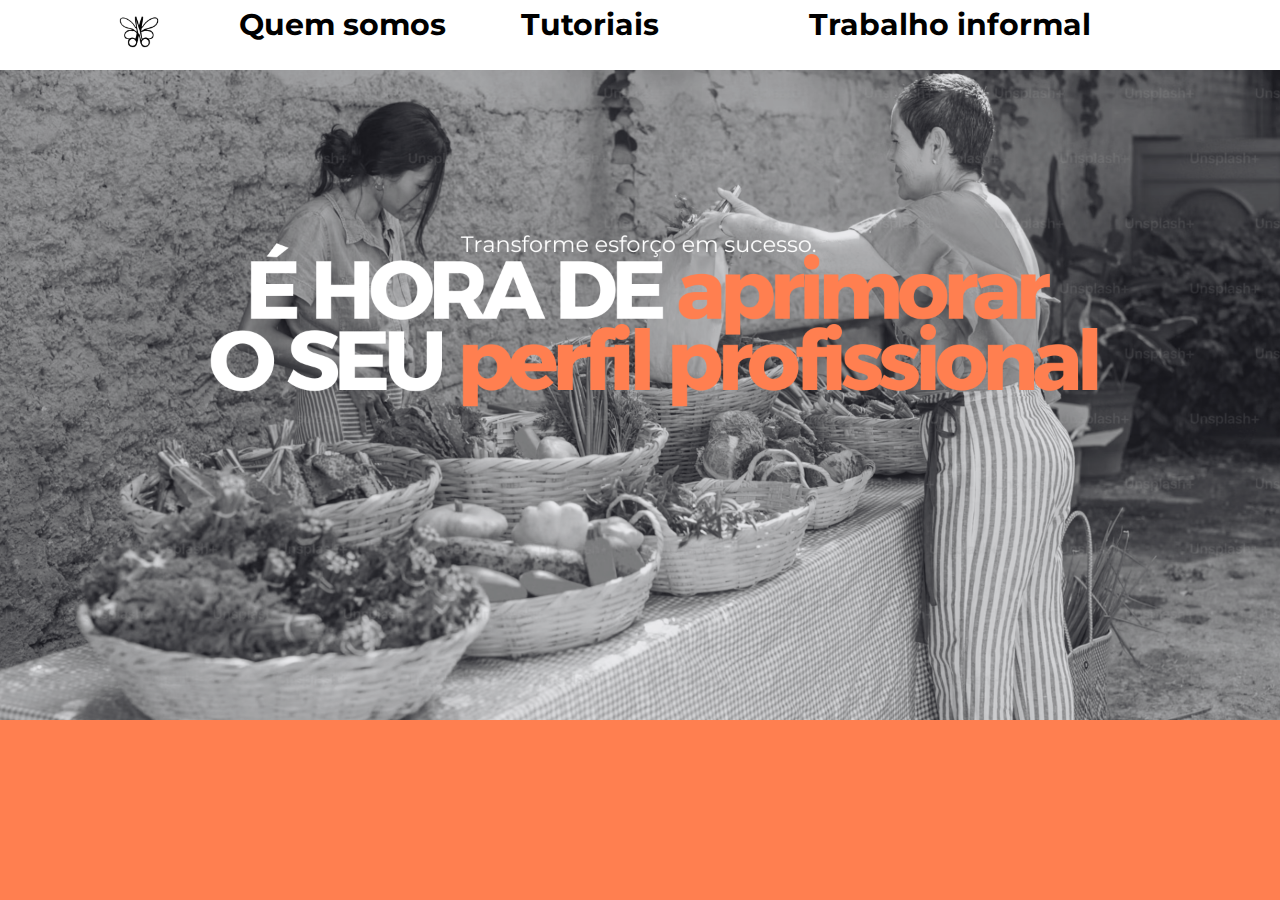
<file: index.html>
<!DOCTYPE html>
<html lang="en">
<head>
    <meta charset="UTF-8">
    <meta name="viewport" content="width=device-width, initial-scale=1.0">
    <link rel="stylesheet" href="index.css">
    <title>ValorizandoQuemFaz</title>
    <link rel="shortcut icon" href="./img/logo.ico" type="image/x-icon">
</head>
<body class="page1">
    <header>
        <nav>
            <a href="index.html">
                <img src="img/logo.ico" 
                height="50px">
            
            </a>
            <a href="page2.html">
                <p>Quem somos</p>
            </a>
            <a href="page3.html">
                <p>Tutoriais</p>
            </a>
            <a>
                <a href="page4.html">
                <p>Trabalho informal</p>
            </a>
            
        </nav>
    </header>
</body>
</html>
</file>
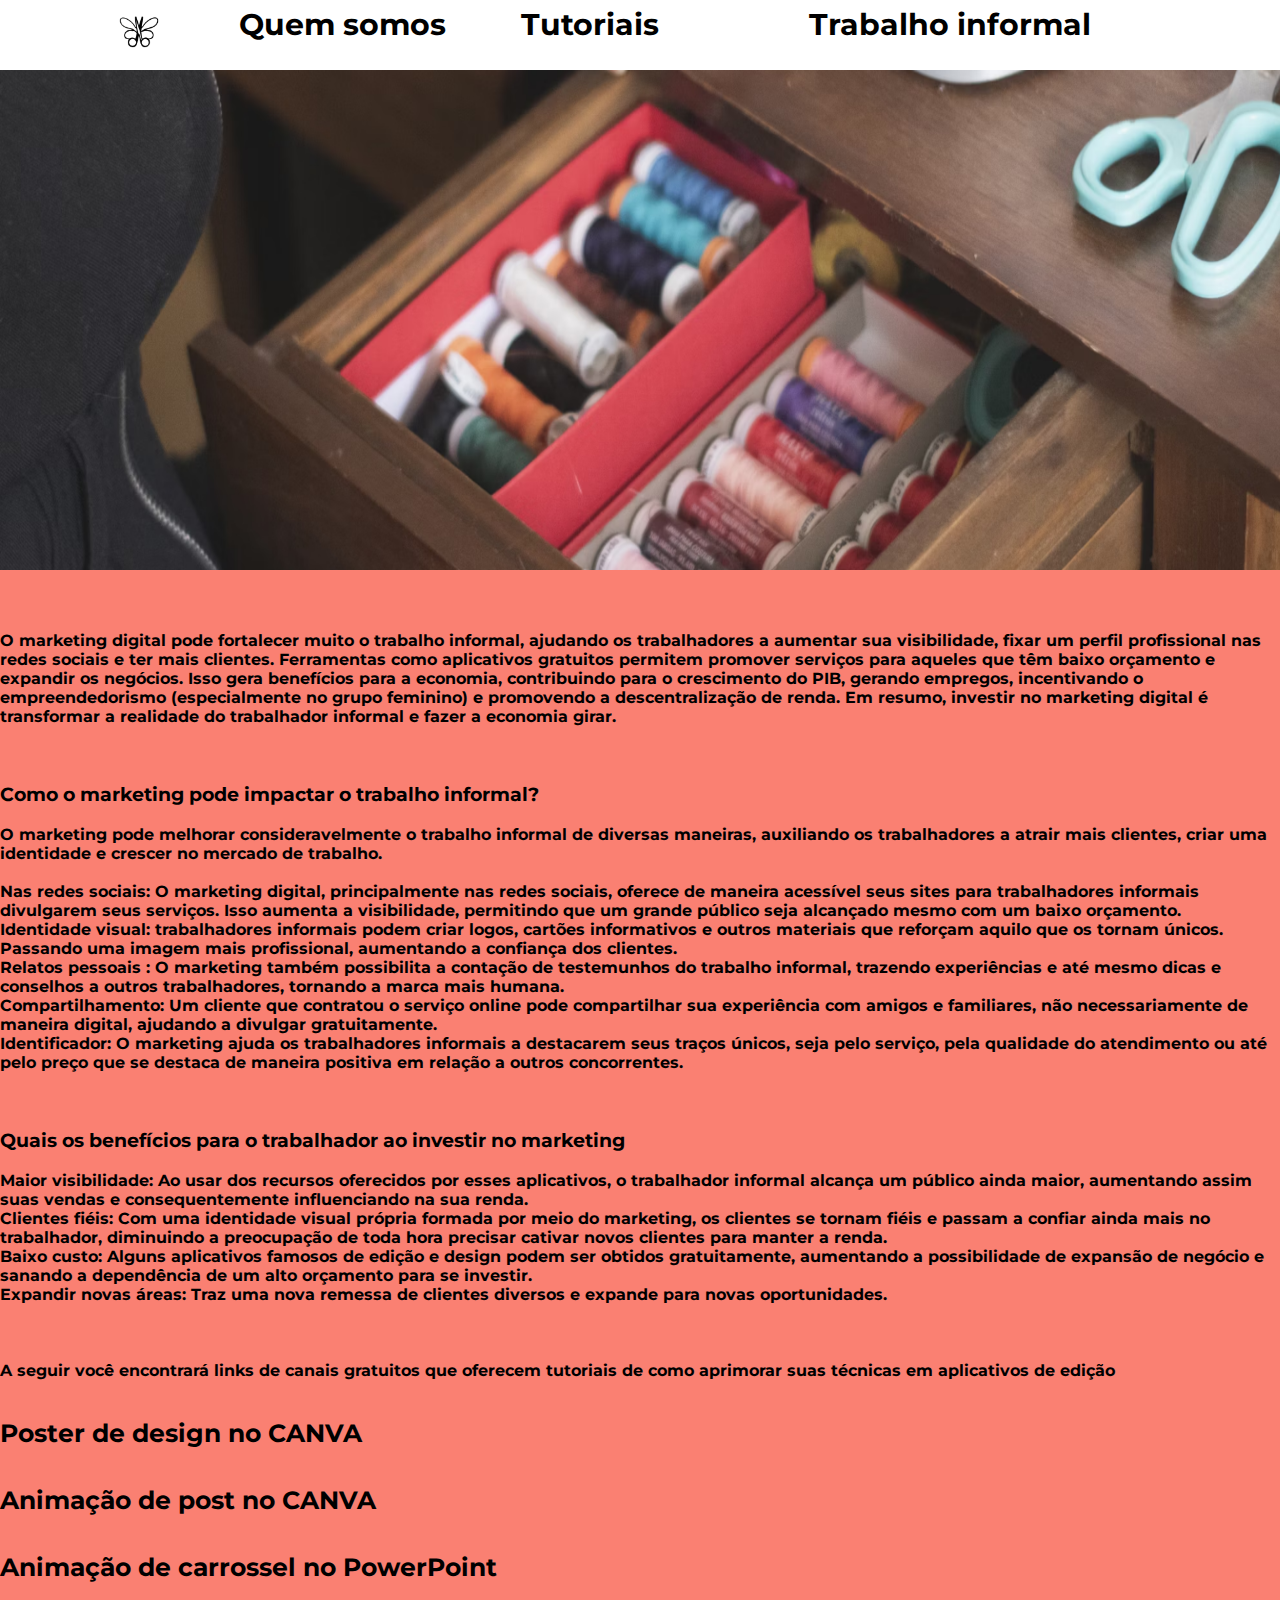
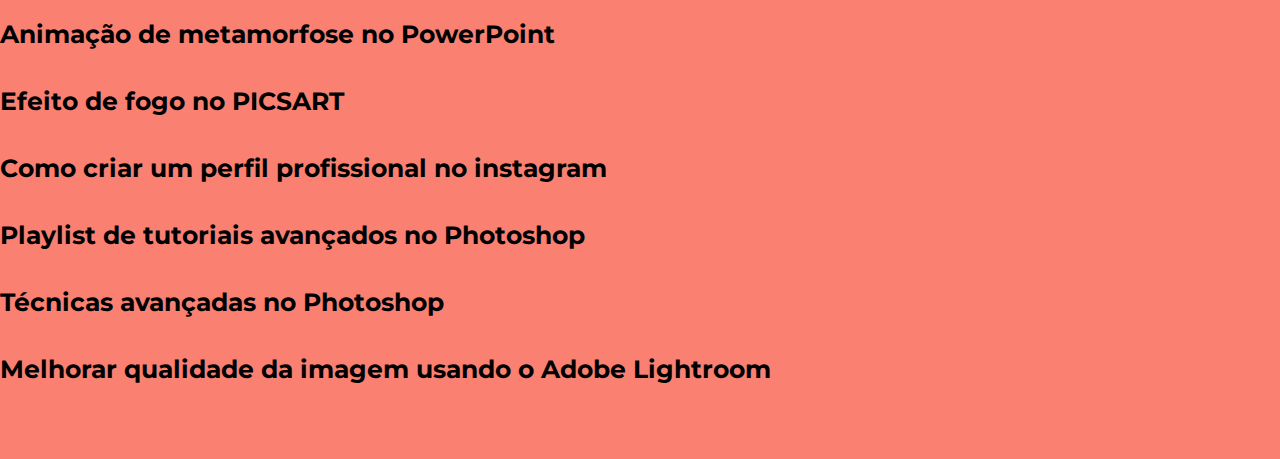
<file: page3.html>
<!DOCTYPE html>
<html lang="en">
<head>
    <meta charset="UTF-8">
    <meta name="viewport" content="width=device-width, initial-scale=1.0">
    <link rel="stylesheet" href="index.css">
    <title>ValorizandoQuemFaz</title>
    <link rel="shortcut icon" href="./img/logo.ico" type="image/x-icon">
</head>
<body class="page3">
    <header class="page_3">
        <nav>
            <a href="index.html">
                <img src="img/logo.ico" 
                height="50px">
            
            </a>
            <a href="page2.html">
                <p>Quem somos</p>
            </a>
            <a href="page3.html">
                <p>Tutoriais</p>
            </a>
            <a>
                <a href="page4.html">
                <p>Trabalho informal</p>
            </a>
        </nav>
    </header>
    <div>
        <img src="img/tutoIMG_copia.png" height="500px" width="100%">
    </div>
    <br><br><br>
<p>O marketing digital pode fortalecer muito o trabalho informal, ajudando os trabalhadores a aumentar sua visibilidade, fixar um perfil profissional nas redes sociais e ter mais clientes. Ferramentas como aplicativos gratuitos permitem promover serviços para aqueles que têm baixo orçamento e expandir os negócios. Isso gera benefícios para a economia, contribuindo para o crescimento do PIB, gerando empregos, incentivando o empreendedorismo (especialmente no grupo feminino) e promovendo a descentralização de renda. Em resumo, investir no marketing digital é transformar a realidade do trabalhador informal e  fazer a economia girar.
</p>
<br><br><br>
<h3>Como o marketing pode impactar o trabalho informal?</h3>
<br>
<p>  O marketing pode melhorar consideravelmente o trabalho informal de diversas maneiras, auxiliando os trabalhadores a atrair mais clientes, criar uma identidade e crescer no mercado de trabalho.
</p>
<br>
<li>Nas redes sociais: O marketing digital, principalmente nas redes sociais, oferece de maneira acessível seus sites para trabalhadores informais divulgarem seus serviços. Isso aumenta a visibilidade, permitindo que um grande público seja alcançado mesmo com um baixo orçamento.
</li>
<li>Identidade visual: trabalhadores informais podem criar logos, cartões informativos e outros materiais que reforçam aquilo que os tornam únicos. Passando uma imagem mais profissional, aumentando a confiança dos clientes.
</li>
<li>Relatos pessoais : O marketing também possibilita a contação de testemunhos do trabalho informal, trazendo experiências e até mesmo dicas e conselhos a outros trabalhadores, tornando a marca mais humana.
</li>
<li>Compartilhamento: Um cliente que contratou o serviço online pode compartilhar sua experiência com amigos e familiares, não necessariamente de maneira digital, ajudando a divulgar gratuitamente.
</li>
<li>Identificador: O marketing ajuda os trabalhadores informais a destacarem seus traços únicos, seja pelo serviço, pela qualidade do atendimento ou até pelo preço que se destaca de maneira positiva em relação a outros concorrentes.
</li>
<br><br><br>
<h3>Quais os benefícios para o trabalhador ao investir no marketing</h3>
<br>
<li>Maior visibilidade: Ao usar dos recursos oferecidos por esses aplicativos, o trabalhador informal alcança um público ainda maior, aumentando assim suas vendas e consequentemente influenciando na sua renda.
</li>
<li>Clientes fiéis: Com uma identidade visual própria formada por meio do marketing, os clientes se tornam fiéis e passam a confiar ainda mais no trabalhador, diminuindo a preocupação de toda hora precisar cativar novos clientes para manter a renda. 
</li>
<li>Baixo custo: Alguns aplicativos famosos de edição e design podem ser obtidos gratuitamente, aumentando a possibilidade de expansão de negócio e sanando a dependência de um alto orçamento para se investir.
</li>
<li>Expandir novas áreas: Traz uma nova remessa de clientes diversos e expande para novas oportunidades.
</li>
<br><br><br>
<p>A seguir você encontrará links de canais gratuitos que oferecem tutoriais de como aprimorar suas técnicas em aplicativos de edição</p><br><br>
<a href="https://www.youtube.com/watch?v=QCRvnrMECZE"><h5>Poster de design no CANVA</h5></a>
<br>
<a href="https://youtu.be/Hkm3ldGwd6Y?si=Fe640dogp07fZA9Z"><h5>Animação de post no CANVA</h5></a>
<br>
<a href="https://youtu.be/rd6IIUy_mUI?si=o_w7yXjdpf8-Ifbi"><h5>Animação de carrossel no PowerPoint</h5></a>
<br>
<a href="https://youtu.be/3WNlcNv3HxQ?si=CWlMKMdPGODqhzQ4"><h5>Animação de metamorfose no PowerPoint</h5></a>
<br>
<a href="https://youtu.be/VxaKwOnlDm0?si=3lY2V8j-hXzCzGvq"><h5>Efeito de fogo no PICSART</h5> </a>
<br>
<a href="https://youtu.be/xKF09mtRVck?si=X0gQxOOFl-NOdz4A"><h5>Como criar um perfil profissional no instagram </h5></a>
<br>
<a href="https://www.youtube.com/watch?v=DPSs1IxiDsM&list=PL9pkETrdJ0rb-BsDHwE0gmsj0duEXqbQ3"><h5>Playlist de tutoriais avançados no Photoshop </h5></a>
<br>
<a href="https://youtu.be/ObKsCs5mYGQ?si=Nb4Ua7DJIOtGTwww"><h5>Técnicas avançadas no Photoshop </h5></a>
<br>
<a href="https://youtu.be/4Sq3CVopsPY?si=l0llddt6A--HZF0M"><h5>Melhorar qualidade da imagem usando o Adobe Lightroom </h5></a>
<br><br><br>
</body>
</html>
</file>
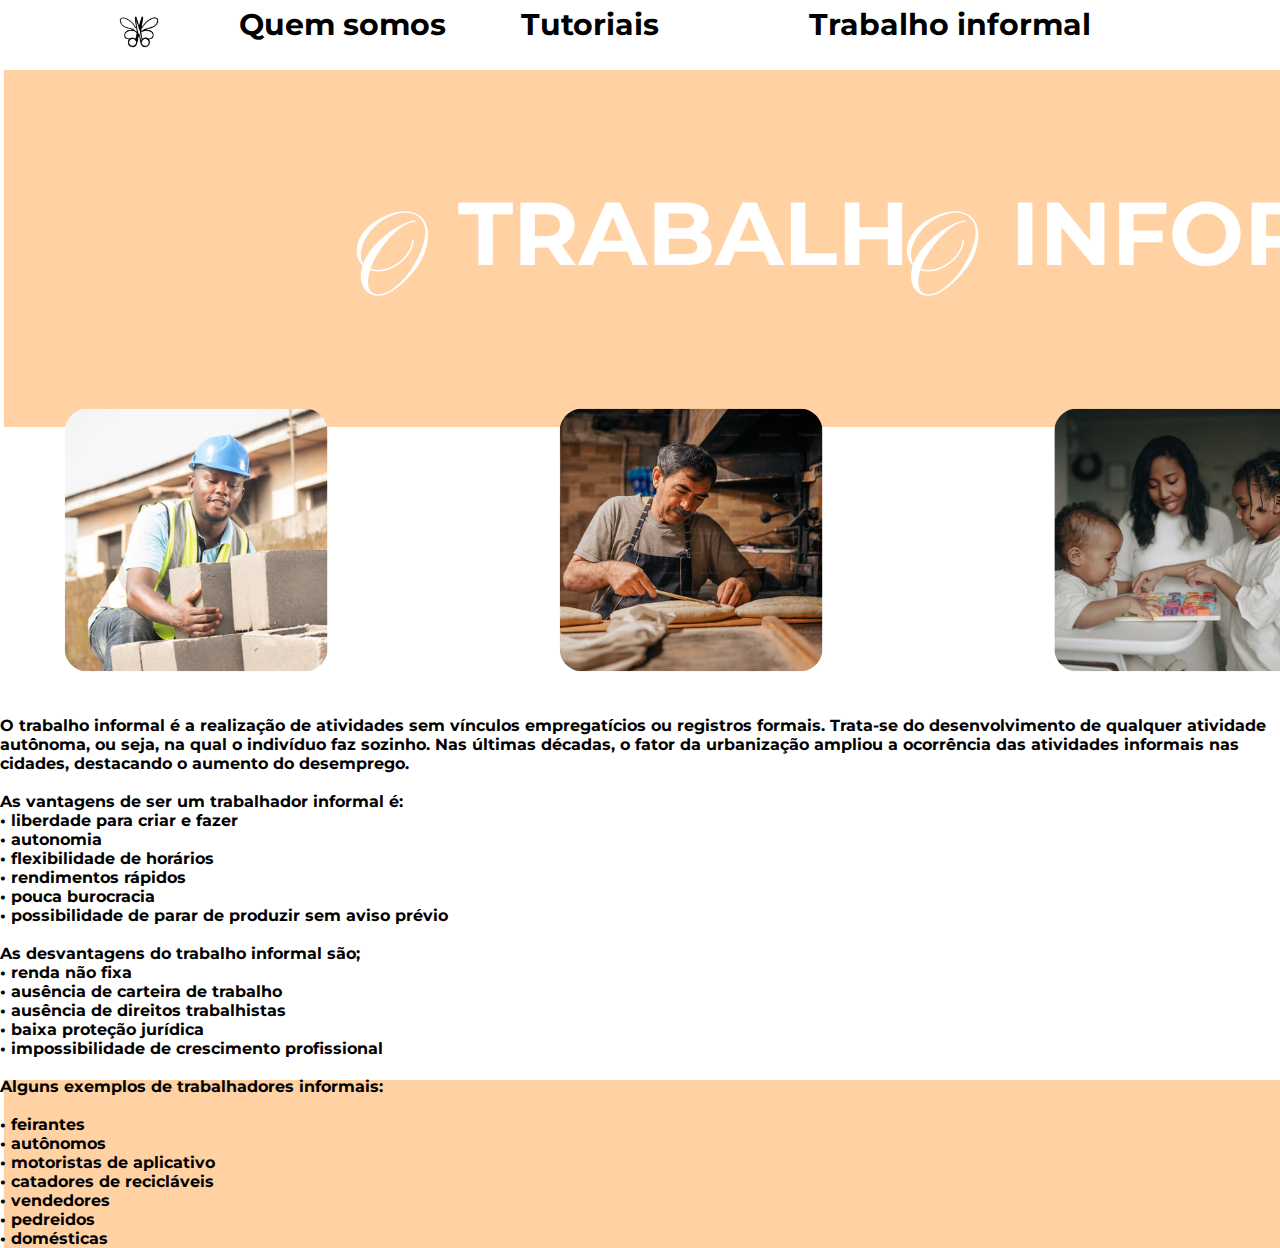
<file: page4.html>
<!DOCTYPE html>
<html lang="en">
<head>
    <meta charset="UTF-8">
    <meta name="viewport" content="width=device-width, initial-scale=1.0"><link rel="stylesheet" href="index.css">
    <link rel="shortcut icon" href="/img/logo.ico" type="image/x-icon">
    <title>ValorizandoQuemFaz</title>
    <link rel="shortcut icon" href="./img/logo.ico" type="image/x-icon">
</head>
<body class="page4">
    <header>
        <nav>
            <a href="index.html">
                <img src="img/logo.ico" 
                height="50px">
            
            </a>
            <a href="page2.html">
                <p>Quem somos</p>
            </a>
            <a href="page3.html">
                <p>Tutoriais</p>
            </a>
            <a>
                <a href="page4.html">
                <p>Trabalho informal</p>
            </a>
            
        </nav>
    </header><br><br><br><br><br><br><br><br><br><br><br><br><br><br><br><br><br><br><br><br><br><br><br><br><br><br><br><br><br><br><br><br><br><br>
    <div>
        <p> O trabalho informal é a realização de atividades sem vínculos empregatícios ou registros formais. Trata-se do desenvolvimento de qualquer atividade autônoma, ou  seja, na qual o indivíduo faz sozinho. Nas últimas décadas, o fator da urbanização ampliou a ocorrência das atividades informais nas cidades, destacando o aumento do desemprego.
        </p>
        <ul>
            <li> </li>
            <li>As vantagens de ser um trabalhador informal é: </li>
            <li>• liberdade para criar e fazer</li>
            <li>• autonomia</li>
            <li>• flexibilidade de horários</li>
            <li>• rendimentos rápidos</li>
            <li>• pouca burocracia</li>
            <li>• possibilidade de parar de produzir sem aviso prévio</li>
            <li> </li>
            <li>As desvantagens do trabalho informal são; </li>
            <li>• renda não fixa</li>
            <li>• ausência de carteira de trabalho</li>
            <li>• ausência de direitos trabalhistas</li>
            <li>• baixa proteção jurídica</li>
            <li>• impossibilidade de crescimento profissional</li>
            <li> </li>
            <li>Alguns exemplos de trabalhadores informais:</li>
            <li> </li>
            <li>• feirantes</li>
            <li>• autônomos</li>
            <li>• motoristas de aplicativo</li>
            <li>• catadores de recicláveis</li>
            <li>• vendedores</li>
            <li>• pedreidos</li>
            <li>• domésticas</li>
        </ul>
    </div>
</body>
</html>
</file>
<file: index.css>
@font-face {
    font-family: montserrat;
    src: url(Montserrat/Montserrat-VariableFont_wght.ttf) format('truetype')
}

*{
    margin: 0;
    padding: 0;
    font-family: 'montserrat';
    font-weight: bold
}
.page1{
    background-color: #ff7f50;
    background-image:url(img/index.png);
    background-repeat: no-repeat;
    background-size:100% ;
}
a{
    text-decoration: none;
    color: black;
    padding-right: 75px;
    font-size: 30px;
}
header,nav{
    background-color: white;
    padding: 3px;
    display:flex;
    justify-content: space-around;
    font-weight: bold;

}
.page2{
    background-color: #FFD1A3;
}
.page3{
    background-color: #FA8072;
}


.page_3>nav{
    background-color: none;
}
.page4{
    background-image: url(img/trab.png);
}
</file>
